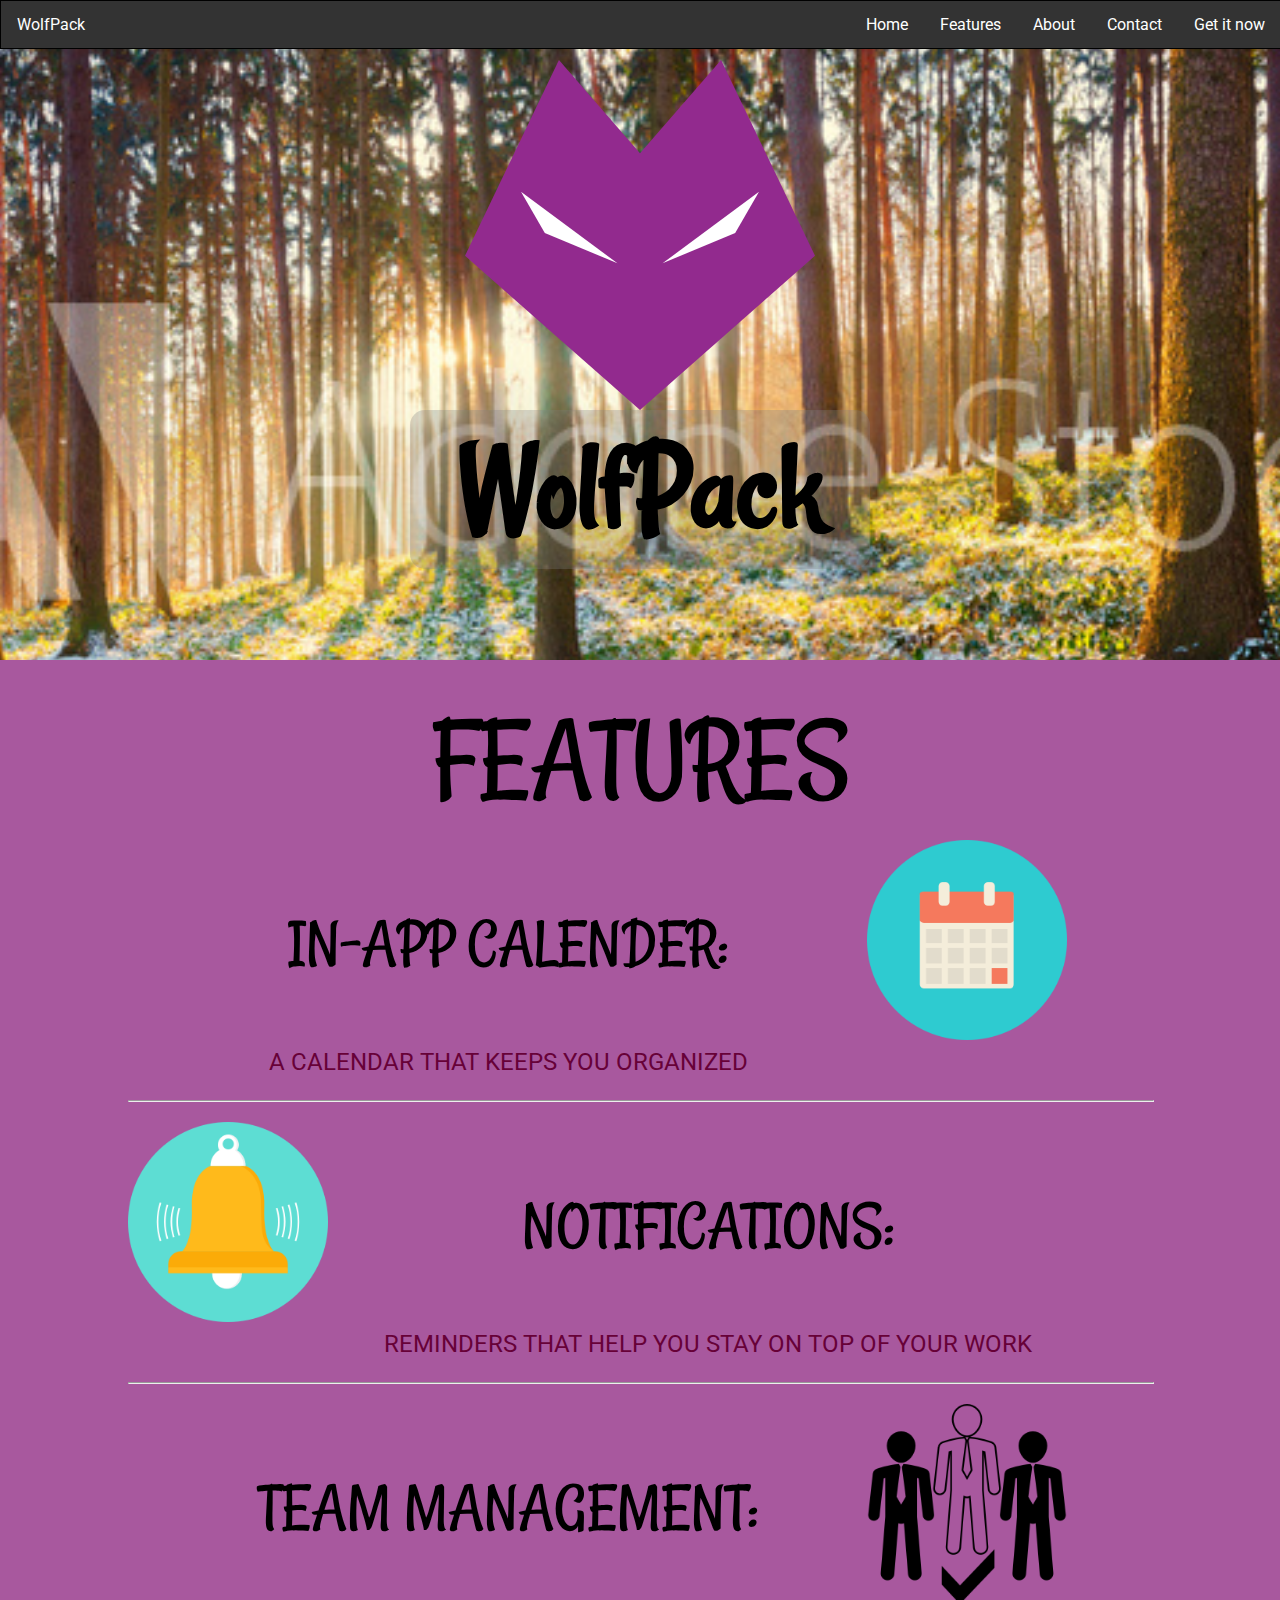
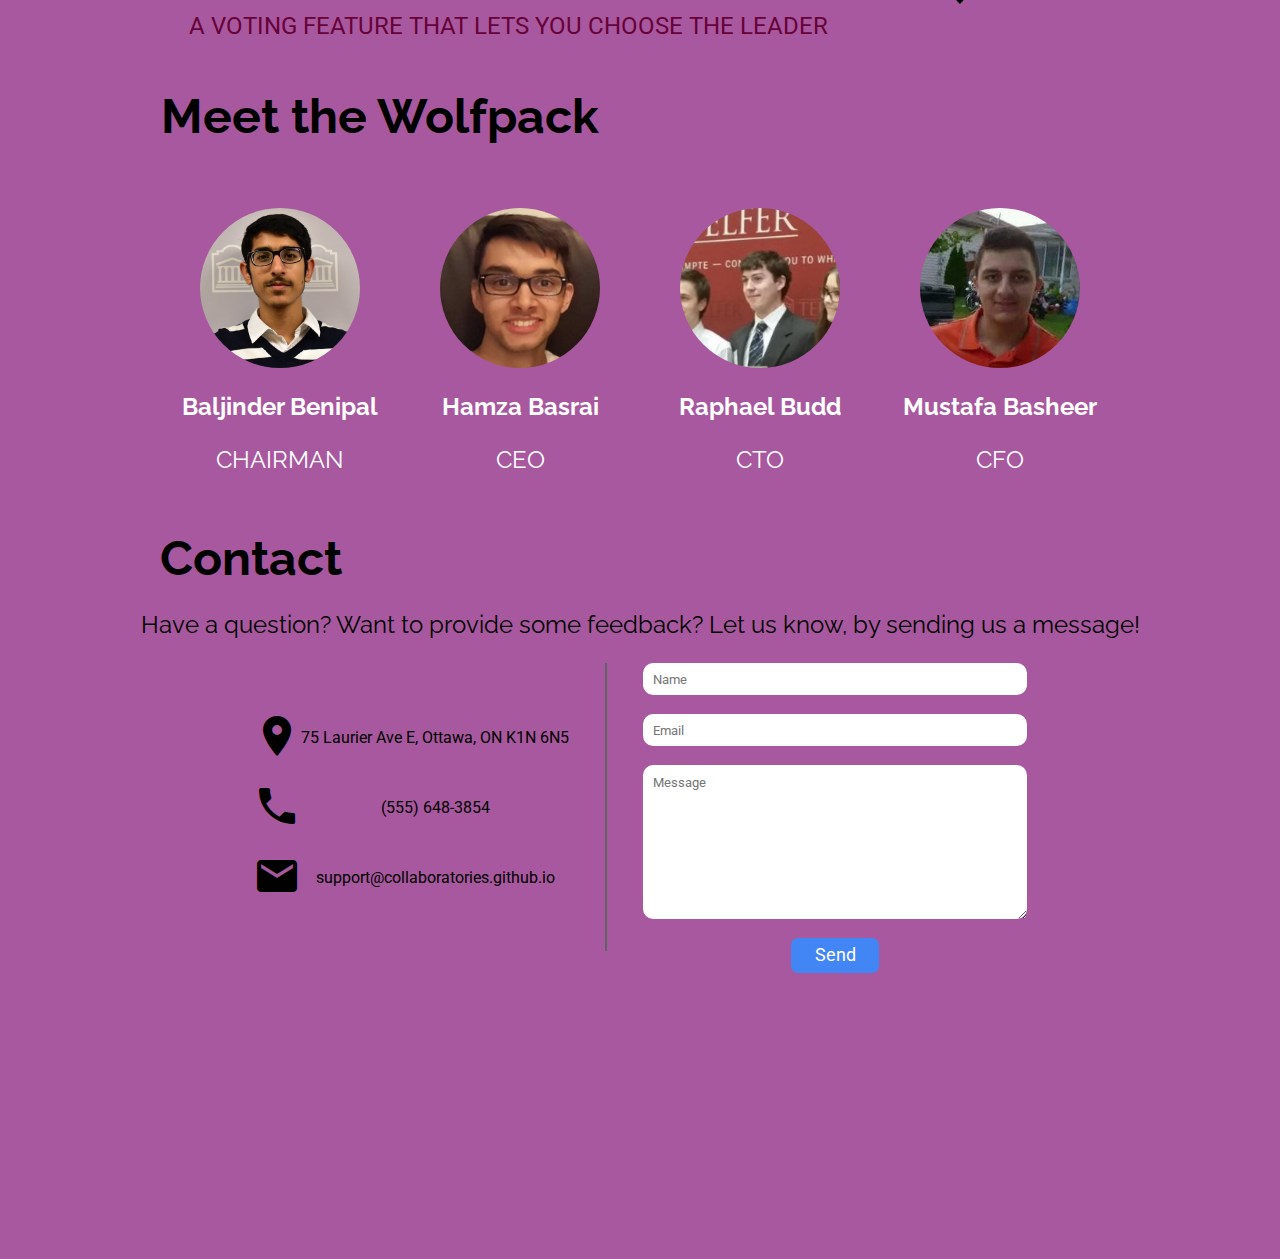
<file: index.html>
<html>
  <head>
   <!-- The framework of this page (loading in the other ones, scrolling, and index) - Raphael Budd -->
   <title>WolfPack</title>
   <script src="https://ajax.googleapis.com/ajax/libs/jquery/3.1.1/jquery.min.js"></script>
   <script async src="include.js"></script>
   <script>
   $(function(){
     $("#contact").load("contact.html");
   });
   $(function(){
     $("#about").load("about.html");
    });
   $(function(){
     $("#features").load("features.html");
   });
   </script>
   <link rel="stylesheet" href="css/index.css" media="all">
   <link rel="stylesheet" href="css/nav.css" media="all">
   <link rel="stylesheet" href="css/about.css" media="all">
   <link rel="stylesheet" href="css/contact.css" media="all">
   <link rel="stylesheet" href="css/features.css" media="all">
   <link href="https://fonts.googleapis.com/css?family=Rancho" rel="stylesheet">
   <link href="https://fonts.googleapis.com/css?family=Raleway|Roboto|Material+Icons" rel="stylesheet">
  </head>
  <body>
    <div class="nav">
       <ul>
        <li><a href="http://google.com">Get it now</a></li>
        <li><a href="#contact">Contact</a></li>
        <li><a href="#about">About</a></li>
        <li><a href="#features">Features</a></li>
        <li><a href="#home">Home</a></li>
        <li style="float:left"><a href="#home" class="loge"><span class="font-effect-shadow-multiple-fire-animation">WolfPack</span></a></li>
       </ul>
    </div>
    <div class="front">
      <div class="banner" id="home">
        <img src="WolfPack_Logo.svg"/>
        <div class="title"><div class="box"><div class="darke">WolfPack</div></div></div>
      </div>
    </div>
    <div id="features"></div>
    <div id="about"></div>
    <div id="contact"></div>

  </body>
</html>
</file>
<file: css/index.css>
.banner {
  height: 600px;
  vertical-align: top;
  display: block;
  text-align: center;
}

.banner img {
  height: 350px;
  display: block;
  padding-bottom: 0;
  margin-left: auto;
  margin-right: auto;
}

.front {
  /* The image used */
  padding-top: 60px;
  background-image: url("../frontback.jpeg");
  margin-left: auto;
  margin-right: auto;

  /* Set a specific height */
  height: 600px;

  /* Create the parallax scrolling effect */
  background-attachment: fixed;
  background-position: center;
  background-repeat: no-repeat;
  background-size: cover;
}

.contact {
  display:block;
  width: 400;
  height: 100;
  margin-left:auto;
  margin-right:auto;
  margin-bottom: 40;
}

h2 {
  display:block;
  text-align:center;
  margin-top: 0;
  margin-left: auto;
  margin-right:auto;
}

.title {
  font-family: 'Rancho', serif;
  text-align: center;
  font-size : 10vw;
  display: block;
  font-weight: bold;
}

.box {
  width: 460px;
  border-radius: 15px;
  background: rgb(170, 187, 97); /* Fallback */
  background: rgba(128,128,128, 0.3);
  filter: alpha(opacity=60);
  margin-left: auto;
  margin-right: auto;
}

.profiles{
  display: block;
  margin: auto;
  margin-top: 5em;
  text-align: center;;
}

.circle{
  display: inline-block;
  text-align: center;
  display: inline-block;
  width: 10em;
  height: 10em;
  margin-right: 2.5em;
  border-radius: 5em;
  background-color: grey;
}


body {font-family: 'Roboto', sans-serif;}

h1 {text-align: center;
    font-family: 'Raleway', sans-serif;
    font-weight: 300;
    text-transform: uppercase;
    font-size: 50px;
   }

p {text-align: center;
   font-weight: 400;
  }

.form {margin: auto;
       width: 60%;
       font-weight: 400;
      }
textarea {font-family: inherit;
          font-weight: 400;}
</file>
<file: css/nav.css>
.nav a.logo {
  font-size: 1.00em;
  padding-left: 10px;
  padding-top: 10px;
  display: inline;
  float: left;
}

.nav a.logo span {
  background: url(WolfPack_Logo.svg) no-repeat right center;
  padding-right: 30px;  /* width of the image plus a little extra padding */
  font-family: 'Rancho', serif;
  color: white;
}

.nav {
  border: black 1px solid;
  margin: 0;
  position: fixed;
  top: 0;
  left: 0;
  width: 100%;
  z-index: 9999;
}

body {
  margin: 0;
  padding: 0;
}

.nav ul {
    font-family: 'Roboto', sans-serif;
    list-style-type: none;
    margin: 0;
    padding: 0;
    overflow: hidden;
    background-color: #333;
}

.nav li {
    float: right;
}

.nav li a {
    display: block;
    color: white;
    text-align: center;
    padding: 14px 16px;
    text-decoration: none;
}

/* Change the link color to #111 (black) on hover */
.nav li a:hover {
    background-color: #111;
}
</file>
<file: css/about.css>
/* Author: Baljinder Benipal */

.about{
  width: 100%;
  background: #a8589e;
}

table{
  margin: auto;
  border-collapse: collapse;
  width: 75%;
  margin-top:0;
}

.sectionTitle{
  font-family: 'Raleway', sans-serif;
  font-weight: bold;
  font-size: 3em;
  text-align: left;
  padding-bottom: 0.5em;
}

th{
  padding-top: 0.5em;
}
td{
  width: 25%;
  text-align: center;
  padding-top:2.5em;
  padding-bottom:2.5em;
}

.cardCell:hover .writeup{
  display: block;
}

.cardCell:hover .card {
  display:none;
}

.card{
  display:block;
  color: white;
}
.writeup{
  display: none;
  color: white;
  height: 7em;

  background: white;
  font-family: 'Raleway', sans-serif;
  color: #a8589e;
  font-size: 2.5em;
}

.boardMember{
  font-family: 'Raleway', sans-serif;
  font-weight: 10em;
  font-size: 1.5em;
}
.name{
  font-weight: bold;
}
.profilePicture{
  text-align: center;
  width: 10em;
  height: 10em;
  border-radius: 5em;
}
</file>
<file: css/contact.css>
/* Written by Hamza Basrai */
.contactPage {
  width: 100%;
  background: #a8589e;
  padding-top: 1em;
}

.inputStyle {
  font-family: 'Roboto', sans-serif;
  font-size: 0.8em;
  width: 30em;
  border-radius: 0.8em;
  border: 0px;
  text-align: left;
  padding-left: 0.8em;
}

.lineHeight {
  height: 2.5em;
}

.boxHeight {
  height: 12em;
  padding-top: 0.8em;
}

.contactTitle {
  text-align: left;
  font-family: 'Raleway', sans-serif;
  font-weight: bold;
  font-size: 3em;
  text-transform: none;
  margin: auto;
  width: 75%;
}

.contactBody {
  text-align: center;
  font-family: 'Raleway', sans-serif;
  font-weight: 10em;
  font-size: 1.5em;
  margin-bottom: 1em;
}

.submitButton {
  text-align: center;
  font-family: 'Roboto', sans-serif;
  font-size: 1.1em;
  width: 5em;
  height: 2em;
  border-radius: 0.4em;
  border: 0px;
  background-color: #4285f4;
  color: #fff;
}

.icons {
  display: inline-block;
  vertical-align: middle;
  font-family: 'Material Icons';
  font-style: normal;
  font-size: 3em;
  line-height: 1;
  direction: ltr;
  float: left;
}

.contactDetails {
  display: inline-block;
  vertical-align: middle;
  font-family: 'Roboto', sans-serif;
  font-size: 1em;
}

.divider {
  border-left: 1px solid #626262;
  border-right: 1px solid #626262;
  display: inline-block;
  vertical-align: middle;
  height: 18em;
}

.mapStyle {
  height: 250px;
  width:900px;
  border:0;
  border-radius:0.8em;
  padding-bottom:10px;
  padding-top:10px;
}
/* Written by Hamza Basrai */
</file>
<file: css/features.css>
.container{
	margin: auto;
	padding: 0px;
  display: block;
}
.h1 {
    text-align: center;
	font-size: 2em;
    font-family: "Rancho",serif;
    }
.colorh{
	color: #670138;
		}

.h2{
	text-align: center;
    font-family: 'Roboto', sans-serif;
	font-size: 0.75em;
	}
.main{
	margin: 0px;
	padding: 0px;
	background-color: #a8589e;

	width: 100%;
    }

	.first{
    border: 100;
    width: 100%;
    /*height: 324px;*/
    font-size: 7em;
    font-family: "Rancho",serif;
    text-align: center;
    padding-top: 30;
    text-transform: uppercase;
    color: black;


      }


.parent{
	width: 80%;
	margin: auto;
	padding: 10px 0;
	}



.forWriting{
		float: left;
        font-family: "Roboto",sans-serif;
        font-weight:400;
        text-align: left;
        font-size: 2em;
        width: 70%;
        /*height: 326px;*/
        text-transform: uppercase;
		padding-left: 22px;

       }

.forPic{
    float: left;
		clear: right;
		}

hr{
	width: 100%;
	margin: 0;
}
</file>
